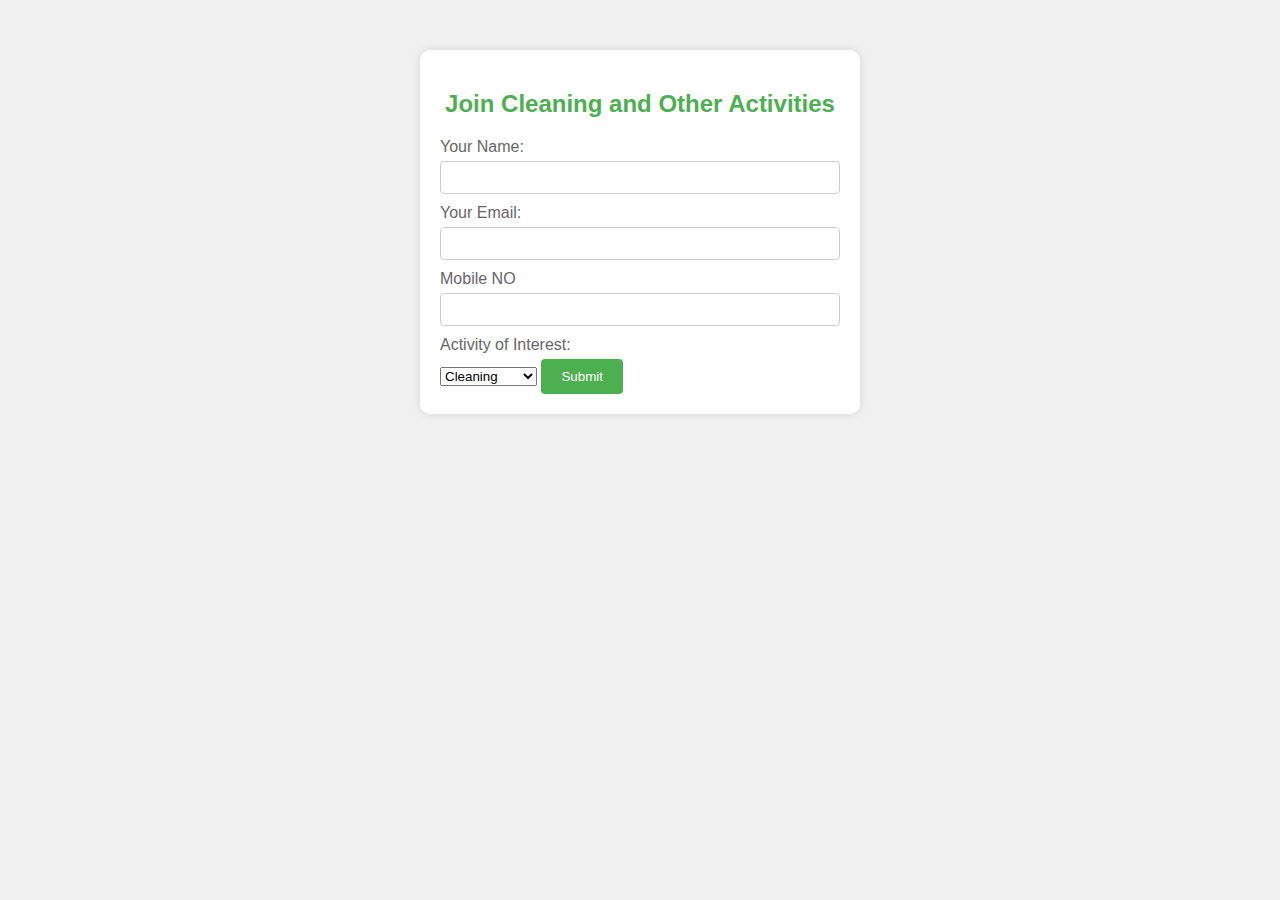
<file: Event-join-form.html>
<!DOCTYPE html>
<html lang="en">
<head>
    <meta charset="UTF-8">
    <meta name="viewport" content="width=device-width, initial-scale=1.0">
    <title>Join Activities Form</title>
    <link rel="stylesheet" href="Event-join-form.css"> <!-- Link to your CSS file -->
</head>
<body>
    <div class="container">
        <h2>Join Cleaning and Other Activities</h2>
        <form action="#" method="post">
            <label for="name">Your Name:</label>
            <input type="text" id="name" name="name" required>

            <label for="email">Your Email:</label>
            <input type="email" id="email" name="email" required>
            <label for="Phone-no"> Mobile NO</label>
            <input type="number" id="Phone-no" name="Phone-no" required>

            <label for="activity">Activity of Interest:</label>
            <select id="activity" name="activity">
                <option value="cleaning">Cleaning</option>
                <option value="gardening">Gardening</option>
                <option value="volunteering">Volunteering</option>
                <option value="other">Other</option>
            </select>

           

            <input type="submit" value="Submit">
        </form>
    </div>
</body>
</html>
</file>
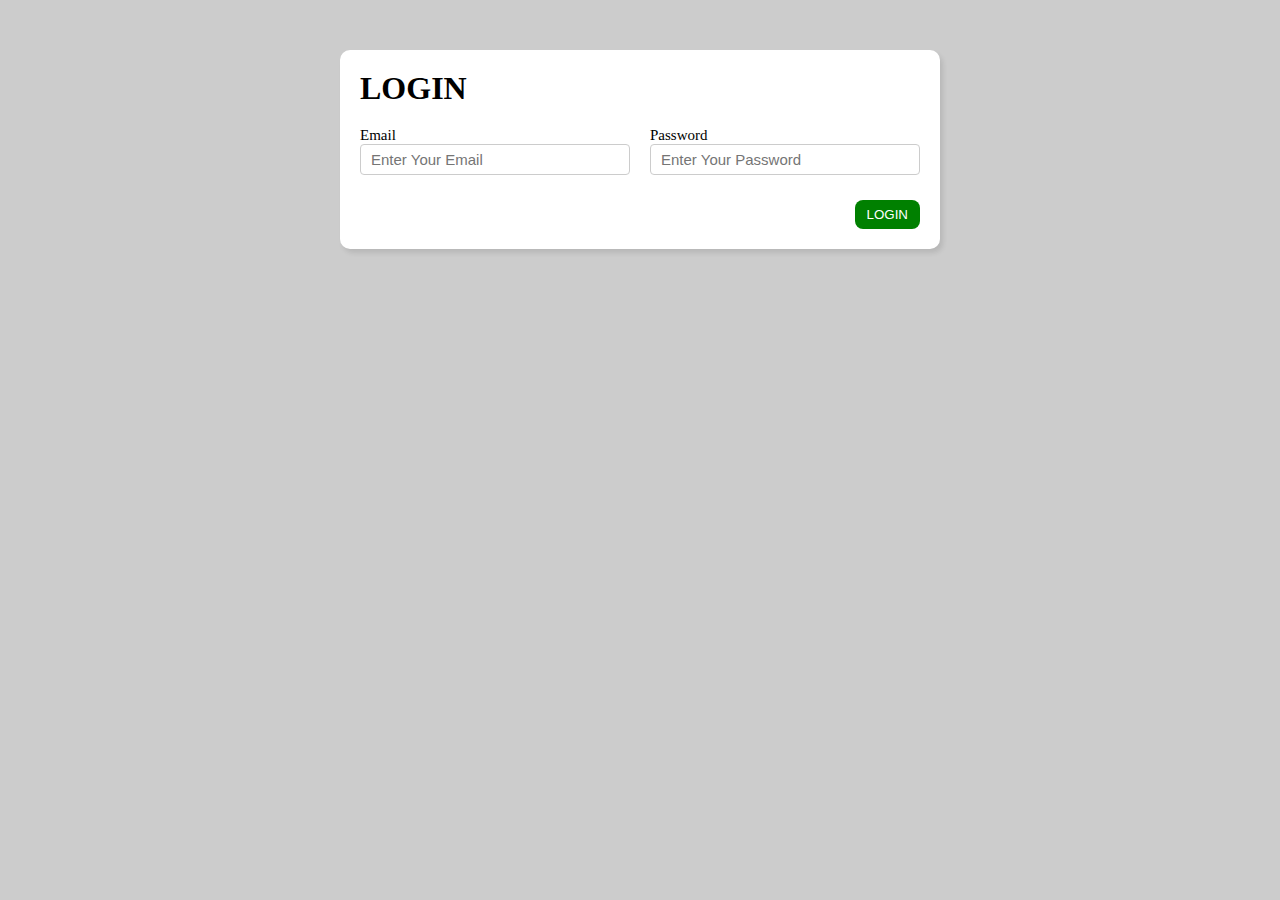
<file: log-in.html>
<!DOCTYPE html>
<html lang="en">
<head>
    <meta charset="UTF-8">
    <meta name="viewport" content="width=device-width, initial-scale=1.0">
    <title> User Login </title>
    <link rel="styleSheet " href="sign-up.css" />
</head>
<body>
  <div class="container">
    <div class="apply_box">
     <h1> LOGIN
        
     </h1>
     <form action="">
        <div class="form-contaner">
          
         
            <div class="form-control">
                <label for="Email-add"> Email     </label>
                <input type="email" id="Email-add" name="Email-add" placeholder="Enter Your Email">

            </div>
            
            <div class="form-control">
                <label for="Email-add"> Password     </label>
                <input type="email" id="Email-add" name="Email-add" placeholder="Enter Your Password">

            </div>
            
            
        
               


        </div>
        <div class="button-container">
            <button type="submit"> LOGIN </button>
        </div>
     </form>

    </div>
  </div>  
</body>
</html>
</file>
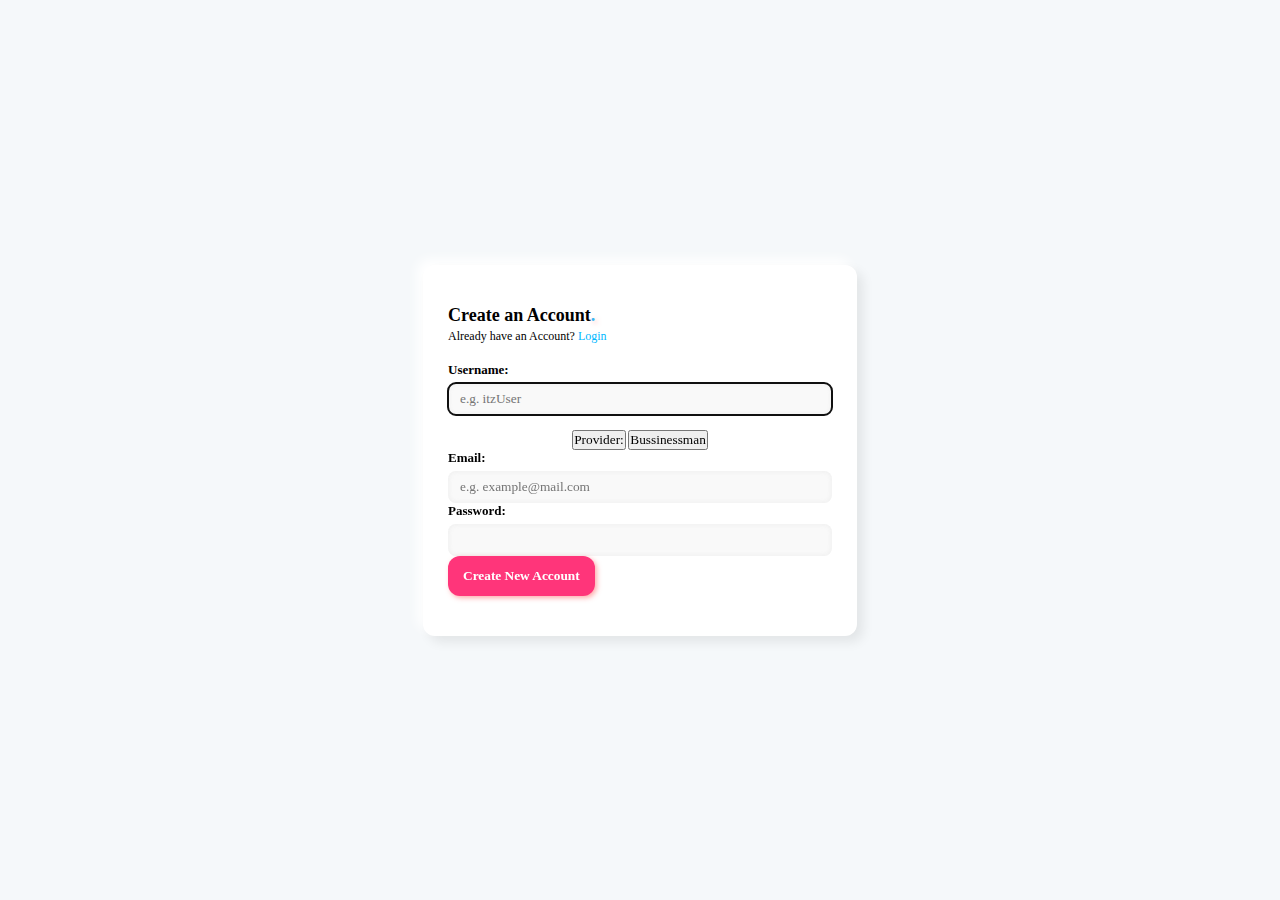
<file: market-place-form.html>
<!DOCTYPE html>
<html lang="en">

<head>
    <meta charset="UTF-8">
    <meta name="viewport" content="width=device-width, initial-scale=1.0">
    <link rel="stylesheet" href="market-place-style.css">
    <link rel="stylesheet" href="util.css">
    <title>Register</title>
</head>

<body>
    <div class="form container flex-center">
        <div class="main">
            <h2>Create an Account<span class="secondary-color dot">.</span></h2>
            <p>Already have an Account? <a href="./market-place-login.html">Login</a></p>
            <form action="/register" method="post">
                <div class="form-wrapper flex-center">
                    <div class="input-wrapper">
                        <label for="username">Username:</label>
                        <input type="text" name="username" id="username" placeholder="e.g. itzUser" autofocus>
                    </div>

                    <div class="radio-button">
                        <button type="submit">Provider:</button>
                        <button type="submit">Bussinessman</button>
                    </div>
                    
                    </div>
                    <div class="bus">

                    </div>

                    <div class="input-wrapper">
                        <label for="email">Email:</label>
                        <input type="email" name="email" id="email" placeholder="e.g. example@mail.com">
                    </div>
                    <div class="input-wrapper">
                        <label for="password">Password:</label>
                        <input type="password" name="password" id="password">
                    </div>
                    <input type="submit" value="Create New Account" class="btn btn-shadow-main bg-main">
                </div>
            </form>
        </div>
    </div>
</body>

</html>
</file>
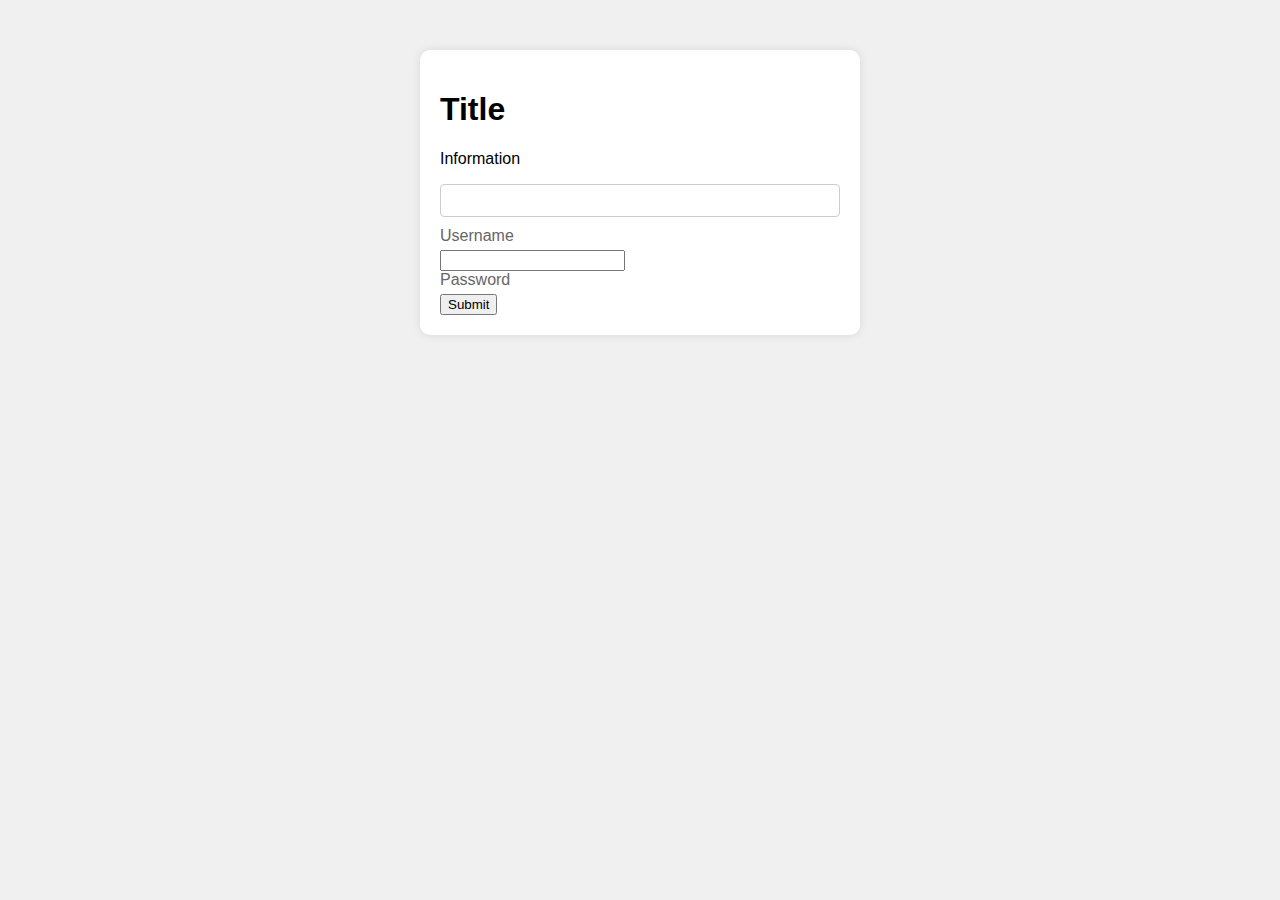
<file: market-place-login.html>
<!DOCTYPE html>
<html lang="en">
<head>
    <meta charset="UTF-8">
    <meta name="viewport" content="width=device-width, initial-scale=1.0">
    <title>Your Page Title</title>
    <!-- Link your CSS file here -->
    <link rel="stylesheet" href="Event-join-form.css">
</head>
<body>
    <!-- Your HTML content here -->
    <div class="container">
        <div class="card">
            <h1 class="card_title">Title</h1>
            <p class="card_info">Information</p>
            <form class="card_form">
                <div class="input">
                    <input type="text" class="input_field" id="username" required>
                    <label for="username" class="input_label">Username</label>
                </div>
                <div class="input">
                    <input type="password" class="input_field" id="password" required>
                    <label for="password" class="input_label">Password</label>
                    <!-- Add the eye icon here if needed -->
                </div>
                <button type="submit" class="card_button">Submit</button>
            </form>
        </div>
    </div>
    <!-- Optionally, include any JavaScript files here -->
</body>
</html>
</file>
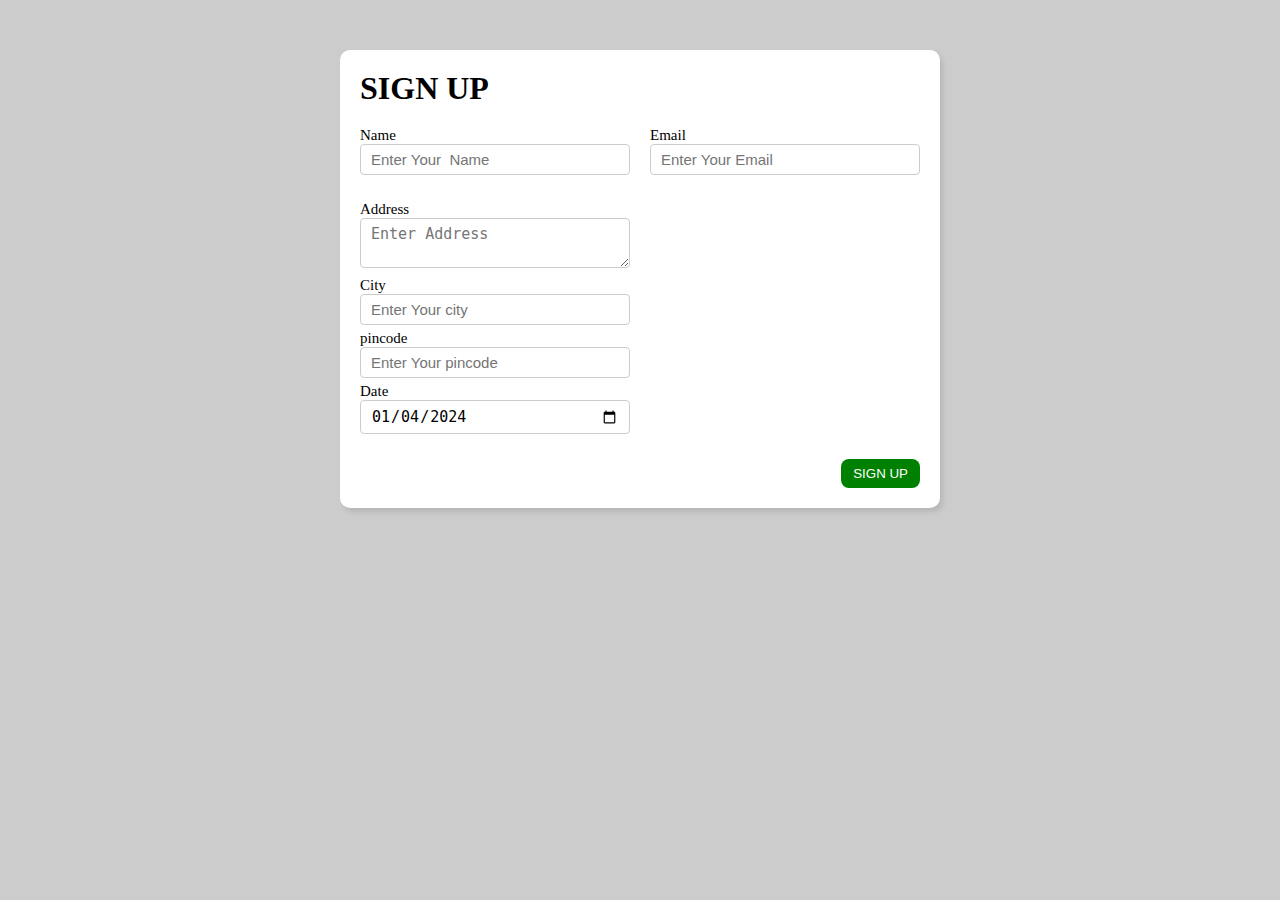
<file: sing-up.html>
<!DOCTYPE html>
<html lang="en">
<head>
    <meta charset="UTF-8">
    <meta name="viewport" content="width=device-width, initial-scale=1.0">
    <title> User Sign-up </title>
    <link rel="styleSheet " href="sign-up.css" />
</head>
<body>
  <div class="container">
    <div class="apply_box">
     <h1> SIGN UP </h1>
     <form action="">
        <div class="form-contaner">
            <div class="form-control">
                <label for="first-name">  Name</label>
                <input id="first-name" name="first-name" placeholder="Enter Your  Name">
            </div>
         
            <div class="form-control">
                <label for="Email-add"> Email     </label>
                <input type="email" id="Email-add" name="Email-add" placeholder="Enter Your Email">
            </div>

            <div class="form-control">
                <div class="textarea-control">
                    <label for="address"> Address </label>
                   <textarea id="address"
                    name="address"
                     row="4" 
                     cols="50" 
                     placeholder="Enter Address"
                     ></textarea>
    
                </div>
                <div class="form-control">
                    <label for="city"> City</label>
                    <input id="city" name="city" placeholder="Enter Your city">
    
                </div>
                <div class="form-control">
                    <label for="pincode"> pincode</label>
                    <input  type="number" id="pincode" name="pincode" placeholder="Enter Your pincode">
    
                </div>
                <div class="form-control">
                    <label for="date"> Date</label>
                    <input  value="2024-01-04"type="date" id="date" name="date">
    
                </div>
            </div>
        </div>
        <div class="button-container">
            <button type="submit"> SIGN UP </button>
        </div>
     </form>

    </div>
  </div>  
</body>
</html>
</file>
<file: Event-join-form.css>
body {
    font-family: Arial, sans-serif;
    background-color: #f0f0f0;
}

.container {
    max-width: 400px;
    margin: 50px auto;
    padding: 20px;
    background-color: #fff;
    border-radius: 10px;
    box-shadow: 0 0 10px rgba(0, 0, 0, 0.1);
}

h2 {
    color: #4CAF50; /* Main green color */
    text-align: center;
}

label {
    display: block;
    margin-bottom: 5px;
    color: #666;
}

input[type="text"],
input[type="email"],
input[type="number"],
textarea {
    width: 100%;
    padding: 8px;
    margin-bottom: 10px;
    border: 1px solid #ccc;
    border-radius: 4px;
    box-sizing: border-box;
}

input[type="submit"] {
    background-color: #4CAF50; /* Main green color */
    color: white;
    padding: 10px 20px;
    border: none;
    border-radius: 4px;
    cursor: pointer;
    transition: background-color 0.3s;
}

input[type="submit"]:hover {
    background-color: #45a049; /* Darker shade of green */
}

/* Additional hover effects */
input[type="text"]:hover,
input[type="email"]:hover,
textarea:hover,
select:hover {
    border-color: #4CAF50; /* Green border on hover */
}

input[type="submit"]:hover {
    transform: translateY(-2px); /* Move up slightly on hover */
    box-shadow: 0 4px 8px rgba(0, 0, 0, 0.1); /* Add shadow on hover */
}

/* Unique styling for the submit button */
input[type="submit"] {
    position: relative;
    overflow: hidden;
}

input[type="submit"]:after {
    content: '';
    position: absolute;
    top: 50%;
    left: 50%;
    width: 300%;
    height: 300%;
    background-color: rgba(255, 255, 255, 0.1);
    border-radius: 50%;
    transition: width 0.3s, height 0.3s, top 0.3s, left 0.3s;
    z-index: 0;
    transform: translate(-50%, -50%);
}

input[type="submit"]:hover::after {
    width: 0;
    height: 0;
    top: 50%;
    left: 50%;
}
</file>
<file: sign-up.css>
*{
    margin: 0;
    padding: 0;
    box-sizing: border-box;
}
body{
    background-color: #ccc;
}
.container{
    max-width: 900px;
    margin:0 auto;
}
.apply_box{
    max-width: 600px;
    padding: 20px;
    margin: 0 auto;
    margin-top: 50px;
    border-radius: 10px;
    background-color: white;
    box-shadow: 3px 4px 5px rgba(1,1,1,0.1);
}
.title_small{
    font-size: 20px;
}

.form-contaner{
    margin-top:20px ;
    display: grid;
    grid-template-columns: repeat(auto-fit,minmax(200px,1fr));
    gap: 20px;

}
.form-control{
    display: flex;
    flex-direction: column;
}
label{
    font-size: 15px;
}
input,textarea,select{
    padding: 6px 10px;
    border: 1px solid #ccc;
    border-radius: 4px;
    font-size: 15px;
    margin-bottom: 5px;
}
input:focus{
    outline-color:rgb(0, 157, 255) ;
}
.button-container{
    display: flex;
    justify-content: flex-end;
    margin-top: 20px;
  
}
button{
    background-color: green;
    border: transparent solid 2px;
    padding: 5px 10px;
    color: white;
    border-radius: 8px;
    transition: 0.3s ease-in;
}
button:hover{
    background-color: #ccc;
    border: 2px solid green;
    color: black;
    transition: 0.3s ease-out;
    cursor: pointer;
}
.textarea-control{
    grid-column: 1/ span 2;
}
.textarea-control textarea{
    width: 100%;
}
@media (max-width:460px) {
    .textarea-control{
        grid-column: 1/ span 1;
        
    } 
    
}
</file>
<file: market-place-style.css>
.form.container{
    width: 100vw;
    height: 100vh;
    
    & h2{
        font-size: 1.8rem;
    }
    
    & p{
        font-size: 1.2rem;
    }
}

.main{
    display: flex;
    flex-direction: column;
    gap: 3px;
    background-color: white;
    padding: 40px 25px;
    border-radius: var(--main-radius);
    box-shadow: var(--main-shadow);
    
}   

form{
    margin-top: 15px; 
}

.form-wrapper{
    display: flex;
    flex-direction: column;
    gap: 15px;

    .btn{
        padding: 12px 30px;
    }
}

.input-wrapper{
    display: flex;
    flex-direction: column;
    width: 100%;
    min-width: 30vw;
    gap: 5px;

    label{
        font-weight: 600;
        font-size: 1.3rem;
    }

    input{
        padding: 8px 12px;
        border-radius: 8px;
        background-color: #f9f9f9;
        box-shadow: inset 0 0 5px #dddddd6e;
        border: none;
    }
}

.radio-button button{
    display: inline;
    justify-content: space-evenly;
}
</file>
<file: util.css>
*{
    margin: 0;
    padding: 0;
    box-sizing: border-box;
    font-family: Roboto, Poppins;
  }
  
  :root{
    --main-color: #ff357a;
    --secondary-color: #3bb4f2;
    --main-radius: 12px;
    --main-shadow: 6px 6px 12px rgb(0,0,0,0.08), 
    -6px -6px 12px rgb(255,255,255,1);
    --main-btn-shadow: 2px 2px 5px #ff606087;
    --secondary-btn-shadow: 2px 2px 5px #60e7ff87;
  }
  
  html{
    font-size: 62.5%;
  }
  
  body{
    background-color: #edf1f587;
  }
  
  a {
    color: #00B7FF;
    text-decoration: none;
  }
  
  .hide{
    display: none;
  }
  
  .btn{
    border: none;
    border-radius: var(--main-radius);
    padding: 12px 15px;
    font-weight: 600;
    cursor: pointer;
  }
  .btn-shadow-main{
    box-shadow: var(--main-btn-shadow);
    color: white;
  }
  .btn-shadow-secondary{
    box-shadow: var(--secondary-btn-shadow);
    color: white;
  }
  
  .bg-main{
    background-color: var(--main-color);
    color: white;
  }
  .bg-secondary{
    background-color: var(--secondary-color);
  }
  
  .main-color{
    color: var(--main-color);
  }
  .secondary-color{
    color: var(--secondary-color);
  }
  .white{
    color: white;
  }
  
  .flex-center{
    display: flex;
    justify-content: center;
    align-items: center;
  }
  
  .dot{
    text-shadow: var(--main-btn-shadow);
  }
  
  .profile-name{
    font-weight: 600;
    text-transform: uppercase;
    color: black;
  }
  
  .error{
    font-size: 14px;
    color: red;
    font-weight: 600;    
    background-color: #ffd0d3c9;
    padding: 8px 12px;
    border-radius: 4px;
  }
</file>
